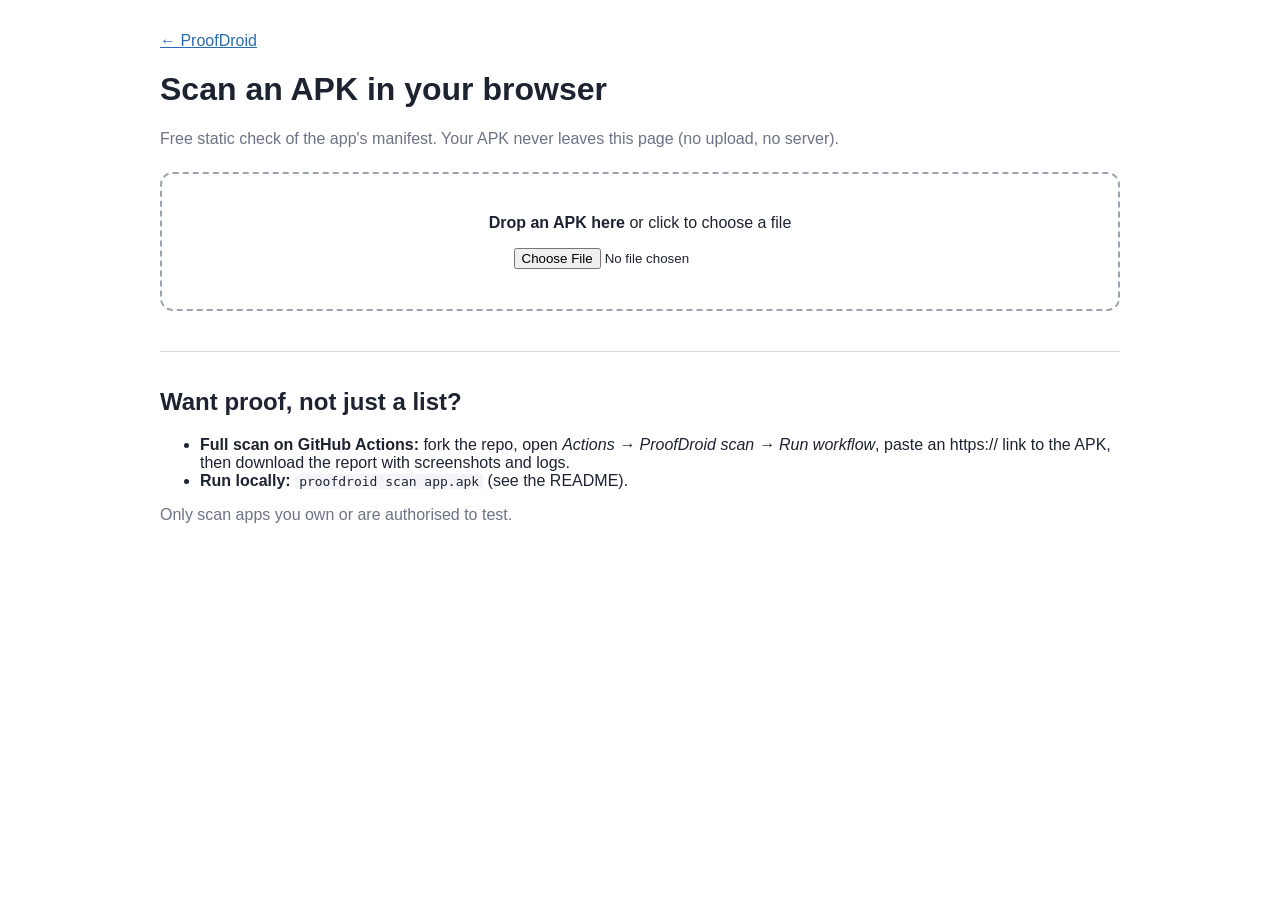
<file: docs/scan/index.html>
<!DOCTYPE html>
<html lang="en">
<head>
<meta charset="utf-8">
<meta name="viewport" content="width=device-width, initial-scale=1">
<meta http-equiv="Content-Security-Policy" content="default-src 'none'; script-src 'self'; style-src 'self'; img-src 'self'; connect-src 'none'; base-uri 'none'; form-action 'none'">
<meta name="referrer" content="no-referrer">
<title>ProofDroid · Scan an APK in your browser</title>
<link rel="stylesheet" href="style.css">
</head>
<body>
<header>
  <a href="../">← ProofDroid</a>
  <h1>Scan an APK in your browser</h1>
  <p class="muted">Free static check of the app's manifest. Your APK never leaves this page (no upload, no server).</p>
</header>
<label id="drop" for="apk">
  <strong>Drop an APK here</strong> or click to choose a file
  <input id="apk" type="file" accept=".apk,application/vnd.android.package-archive">
</label>
<p id="status" class="muted" role="status"></p>
<section id="result"></section>
<section class="next">
  <h2>Want proof, not just a list?</h2>
  <ul>
    <li><strong>Full scan on GitHub Actions:</strong> fork the repo, open <em>Actions → ProofDroid scan → Run workflow</em>,
      paste an https:// link to the APK, then download the report with screenshots and logs.</li>
    <li><strong>Run locally:</strong> <code>proofdroid scan app.apk</code> (see the README).</li>
  </ul>
  <p class="muted">Only scan apps you own or are authorised to test.</p>
</section>
<script src="axml.js"></script>
<script src="scan.js"></script>
</body>
</html>
</file>
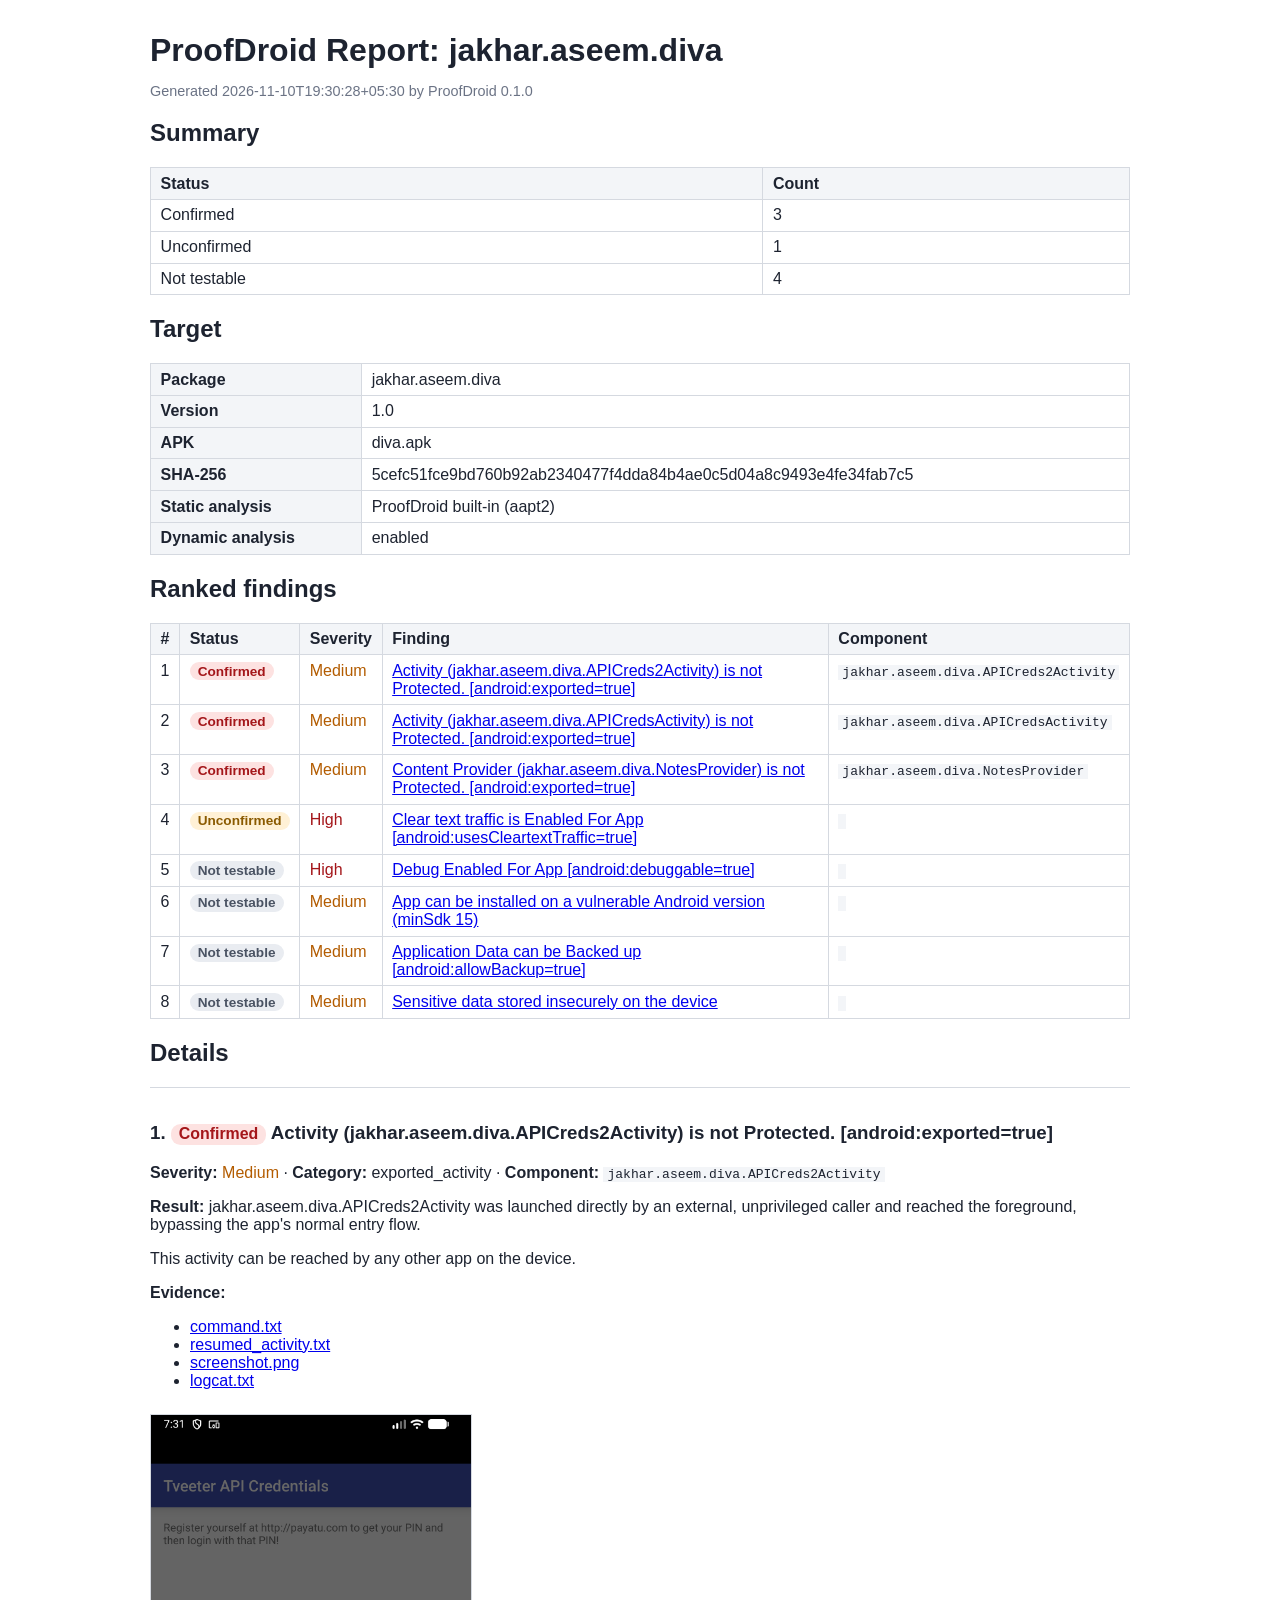
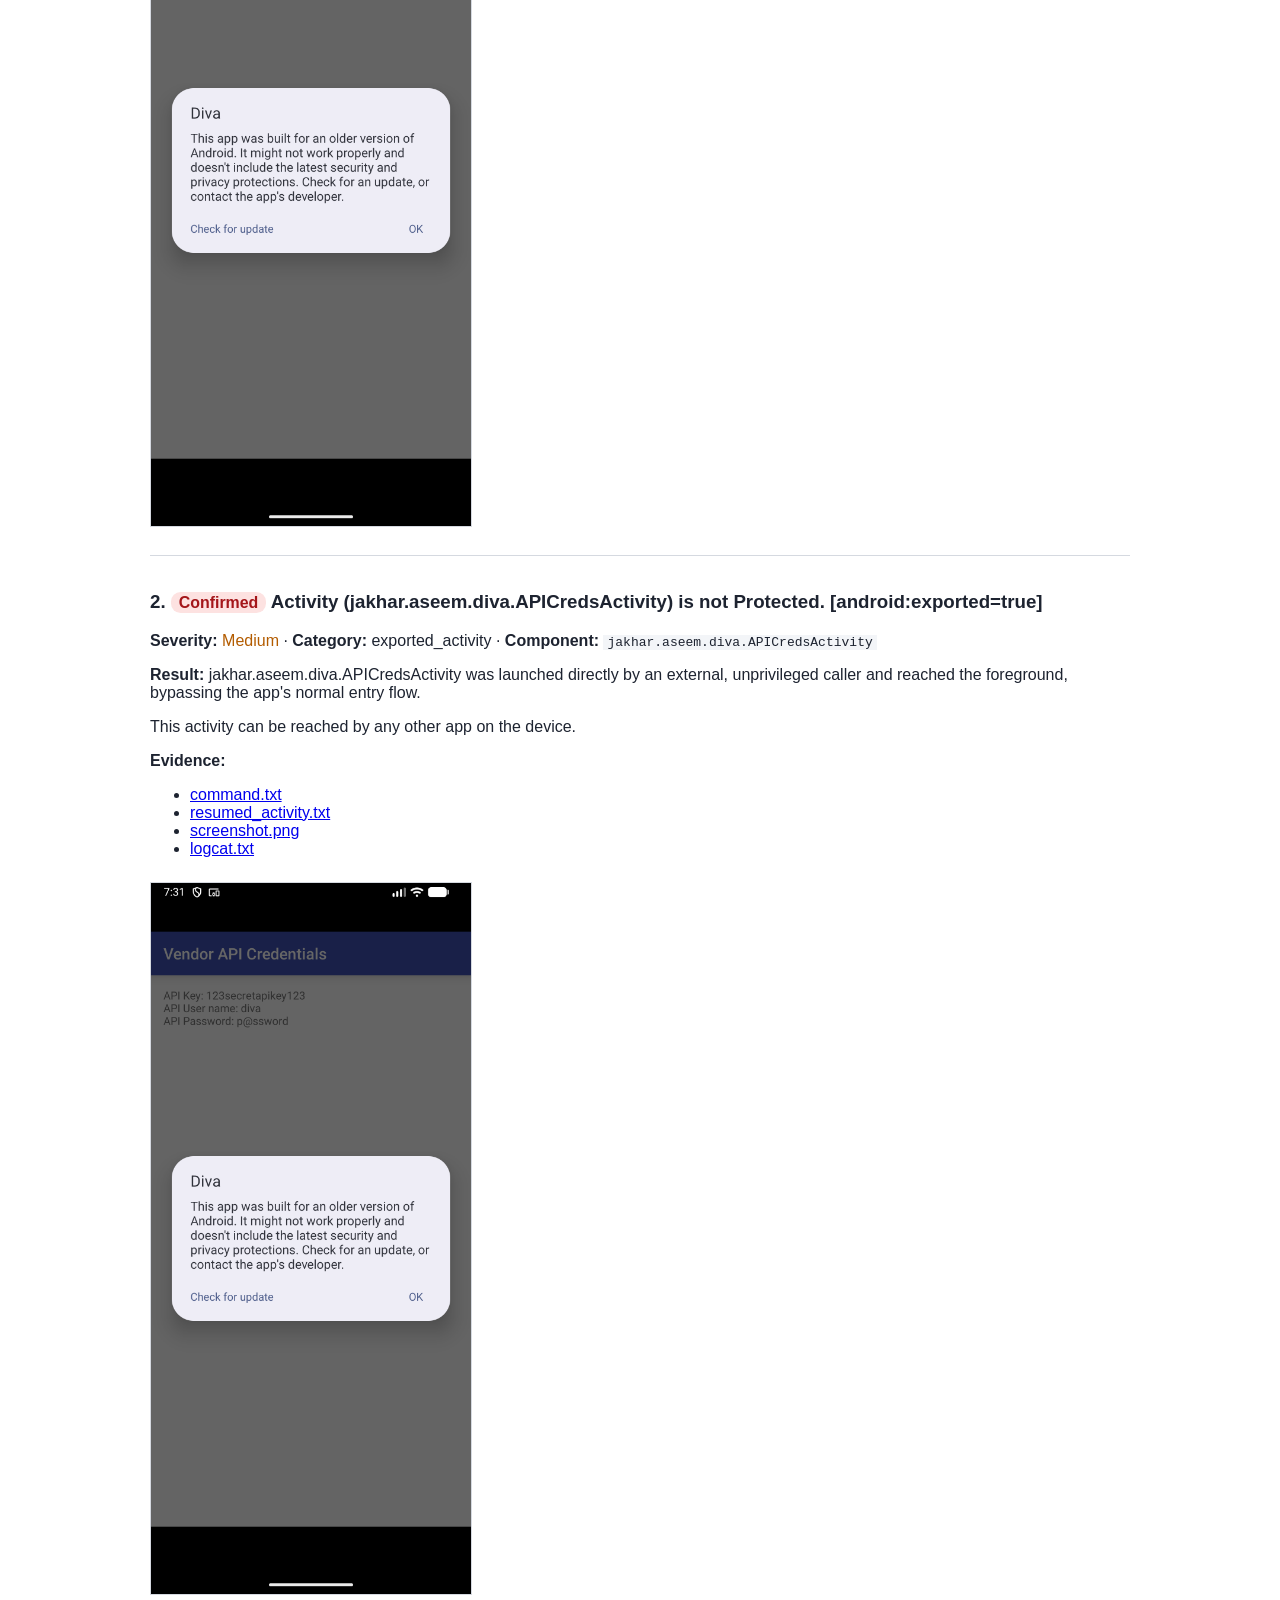
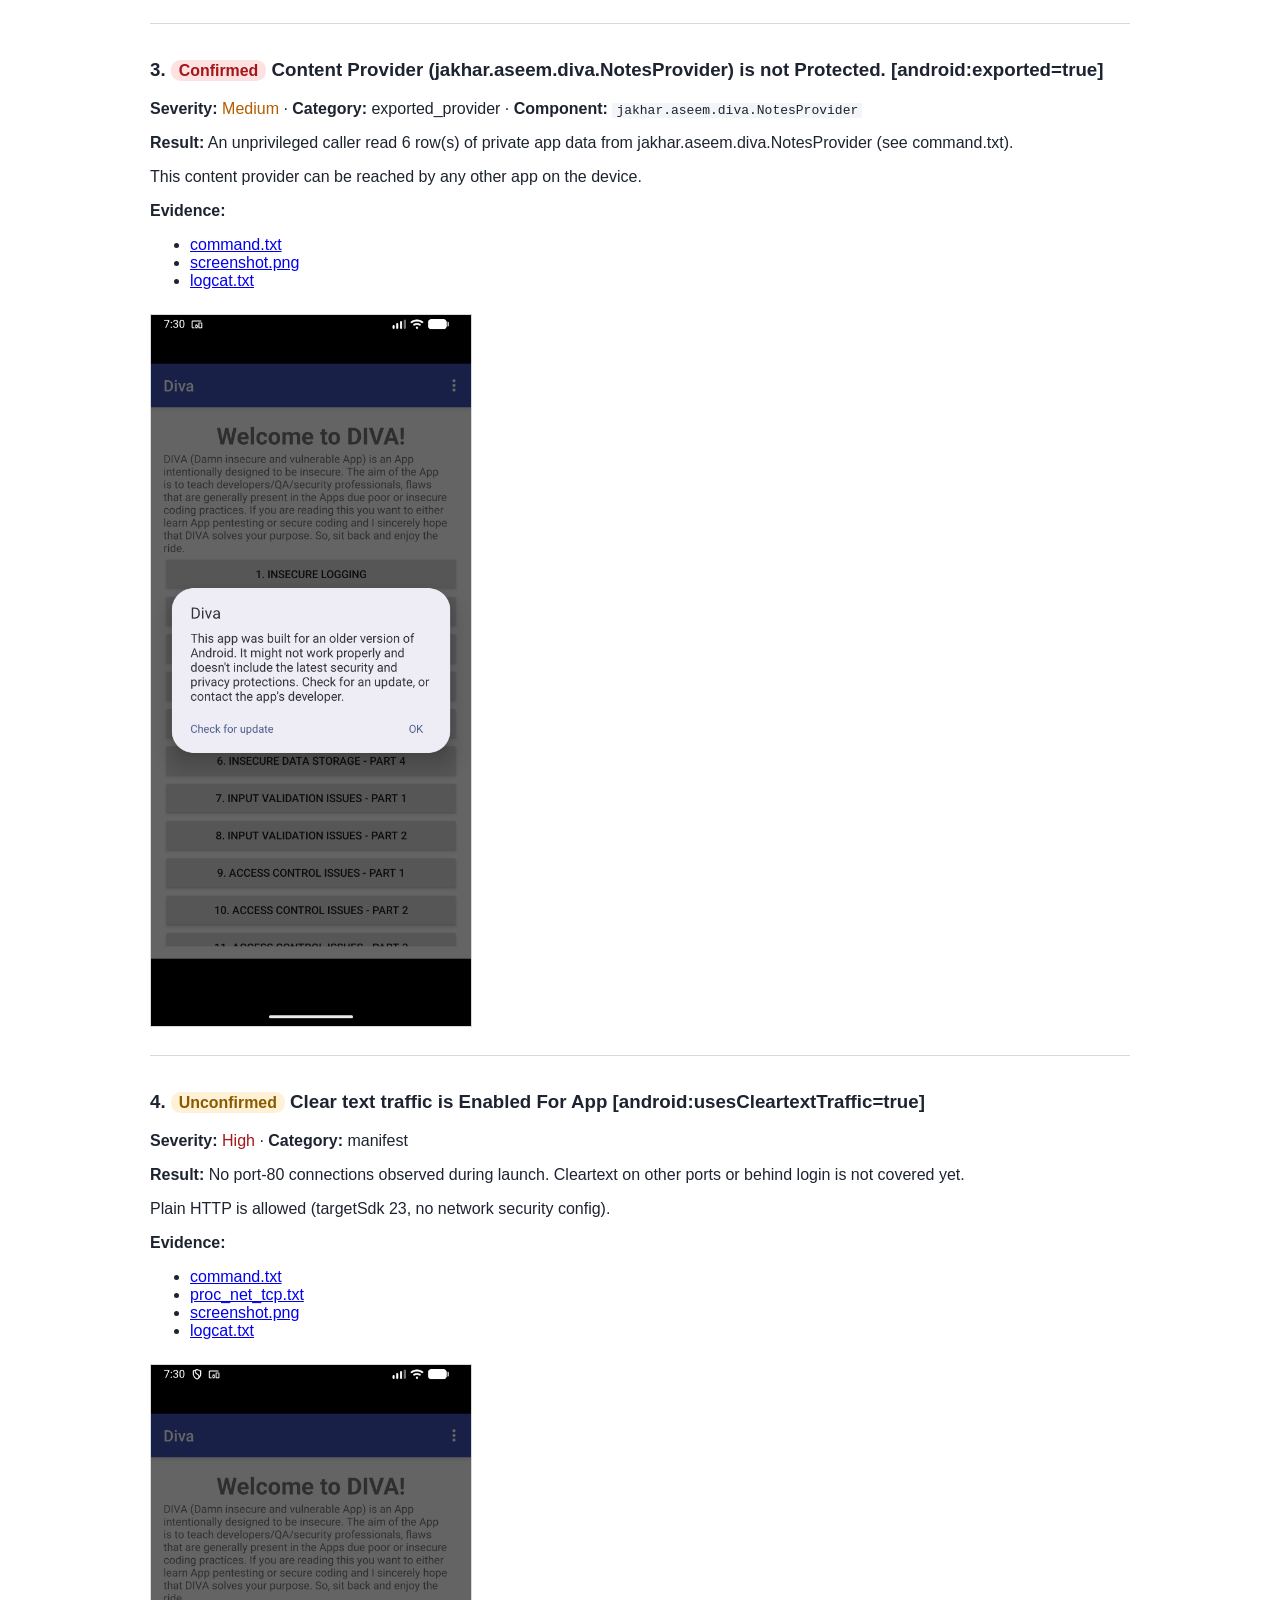
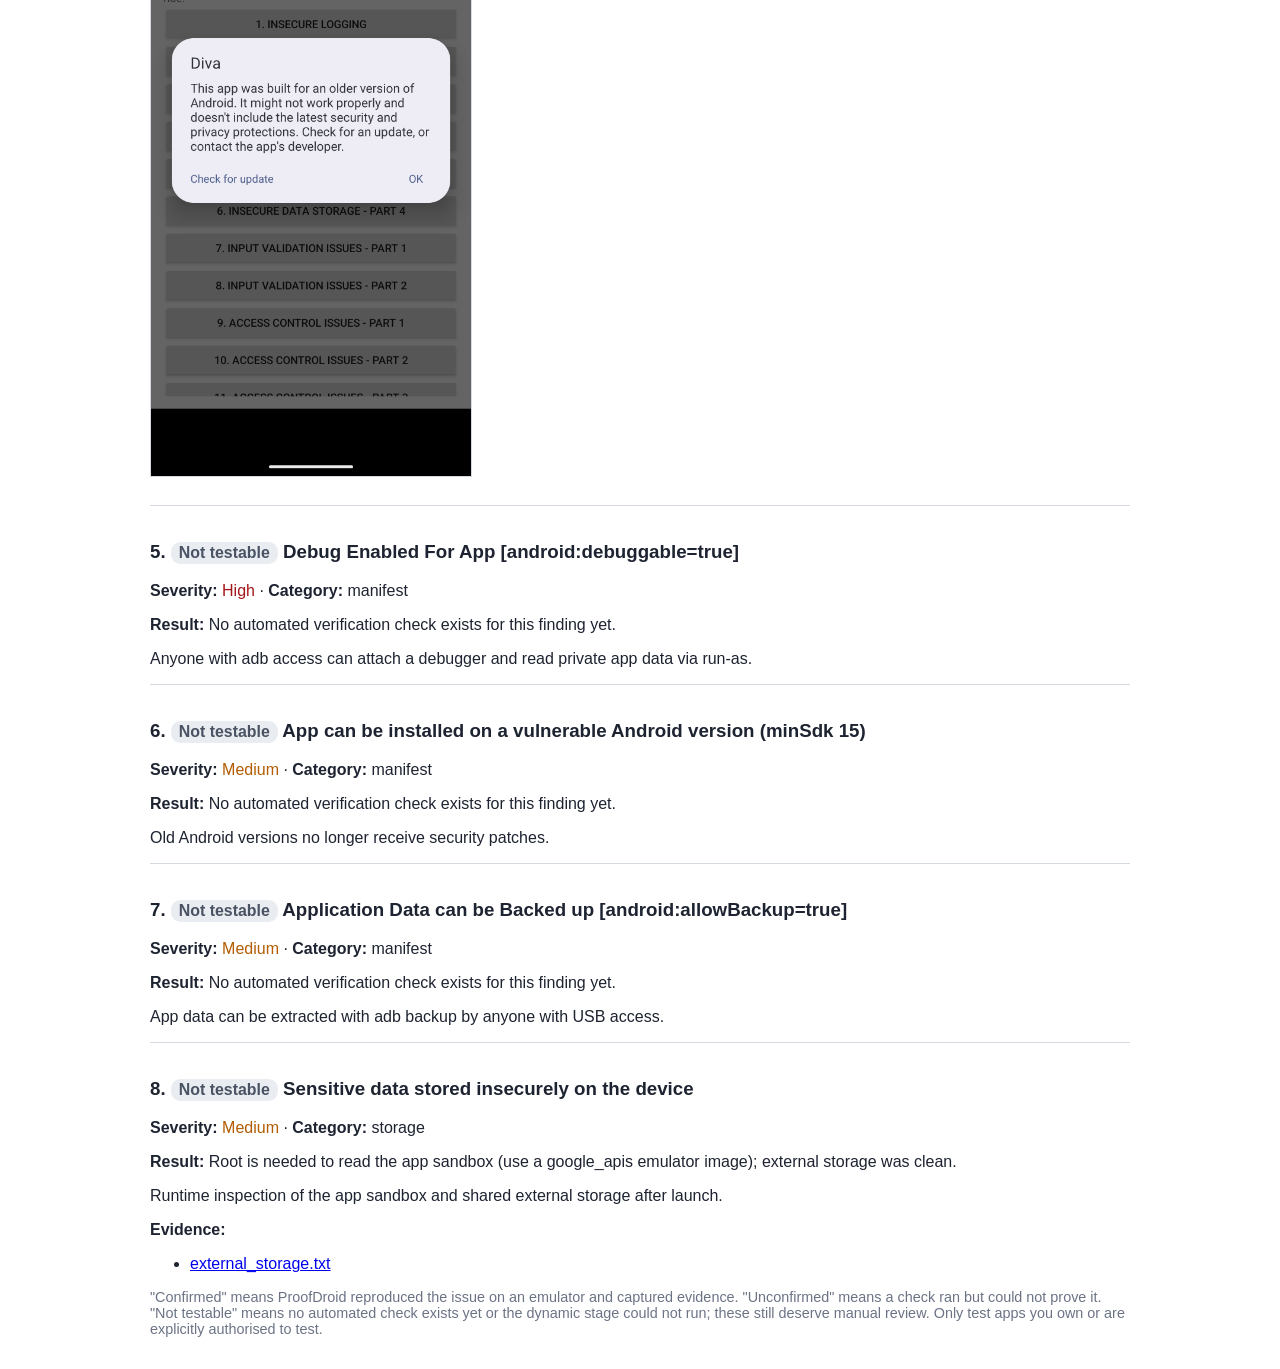
<file: docs/sample-report/report.html>
<!DOCTYPE html><html lang="en"><head><meta charset="utf-8">
<meta http-equiv="Content-Security-Policy" content="default-src &#x27;none&#x27;; img-src &#x27;self&#x27; file:; style-src &#x27;sha256-kuBE04HwlYr81cEGp1jZN5JV/uTBhXIb0fKshpLS9G4=&#x27;; base-uri &#x27;none&#x27;; form-action &#x27;none&#x27;">
<meta name="referrer" content="no-referrer">
<title>ProofDroid Report: jakhar.aseem.diva</title>
<style>body{font-family:-apple-system,Segoe UI,Roboto,sans-serif;max-width:980px;margin:2rem auto;padding:0 1rem;color:#1d2330}
h1{margin-bottom:.2rem}table{border-collapse:collapse;width:100%;margin:1rem 0}
th,td{border:1px solid #d5d9e0;padding:.4rem .6rem;text-align:left;vertical-align:top}th{background:#f3f5f8}
.badge{display:inline-block;padding:.1rem .5rem;border-radius:.6rem;font-size:.85em;font-weight:600}
.s-confirmed{background:#fde2e1;color:#a4161a}.s-unconfirmed{background:#fff1d6;color:#8a5a00}
.s-not-testable{background:#e9ecf1;color:#4a5363}.sev-high{color:#a4161a}.sev-medium{color:#b35c00}
.sev-low{color:#2b6cb0}.sev-info{color:#4a5363}.finding{border-top:1px solid #d5d9e0;padding-top:1rem;margin-top:1rem}
img{max-width:320px;border:1px solid #d5d9e0;margin:.5rem 0}code{background:#f3f5f8;padding:0 .25rem}
.muted{color:#6b7385;font-size:.9em}</style></head><body>
<h1>ProofDroid Report: jakhar.aseem.diva</h1>
<p class="muted">Generated 2026-11-10T19:30:28+05:30 by ProofDroid 0.1.0</p>
<h2>Summary</h2><table><tr><th>Status</th><th>Count</th></tr>
<tr><td>Confirmed</td><td>3</td></tr>
<tr><td>Unconfirmed</td><td>1</td></tr>
<tr><td>Not testable</td><td>4</td></tr>
</table><h2>Target</h2><table>
<tr><th>Package</th><td>jakhar.aseem.diva</td></tr>
<tr><th>Version</th><td>1.0</td></tr>
<tr><th>APK</th><td>diva.apk</td></tr>
<tr><th>SHA-256</th><td>5cefc51fce9bd760b92ab2340477f4dda84b4ae0c5d04a8c9493e4fe34fab7c5</td></tr>
<tr><th>Static analysis</th><td>ProofDroid built-in (aapt2)</td></tr>
<tr><th>Dynamic analysis</th><td>enabled</td></tr>
</table><h2>Ranked findings</h2><table><tr><th>#</th><th>Status</th><th>Severity</th><th>Finding</th><th>Component</th></tr>
<tr><td>1</td><td><span class="badge s-confirmed">Confirmed</span></td><td class="sev-medium">Medium</td><td><a href="#finding-1">Activity (jakhar.aseem.diva.APICreds2Activity) is not Protected. [android:exported=true]</a></td><td><code>jakhar.aseem.diva.APICreds2Activity</code></td></tr>
<tr><td>2</td><td><span class="badge s-confirmed">Confirmed</span></td><td class="sev-medium">Medium</td><td><a href="#finding-2">Activity (jakhar.aseem.diva.APICredsActivity) is not Protected. [android:exported=true]</a></td><td><code>jakhar.aseem.diva.APICredsActivity</code></td></tr>
<tr><td>3</td><td><span class="badge s-confirmed">Confirmed</span></td><td class="sev-medium">Medium</td><td><a href="#finding-3">Content Provider (jakhar.aseem.diva.NotesProvider) is not Protected. [android:exported=true]</a></td><td><code>jakhar.aseem.diva.NotesProvider</code></td></tr>
<tr><td>4</td><td><span class="badge s-unconfirmed">Unconfirmed</span></td><td class="sev-high">High</td><td><a href="#finding-4">Clear text traffic is Enabled For App [android:usesCleartextTraffic=true]</a></td><td><code></code></td></tr>
<tr><td>5</td><td><span class="badge s-not-testable">Not testable</span></td><td class="sev-high">High</td><td><a href="#finding-5">Debug Enabled For App [android:debuggable=true]</a></td><td><code></code></td></tr>
<tr><td>6</td><td><span class="badge s-not-testable">Not testable</span></td><td class="sev-medium">Medium</td><td><a href="#finding-6">App can be installed on a vulnerable Android version (minSdk 15)</a></td><td><code></code></td></tr>
<tr><td>7</td><td><span class="badge s-not-testable">Not testable</span></td><td class="sev-medium">Medium</td><td><a href="#finding-7">Application Data can be Backed up [android:allowBackup=true]</a></td><td><code></code></td></tr>
<tr><td>8</td><td><span class="badge s-not-testable">Not testable</span></td><td class="sev-medium">Medium</td><td><a href="#finding-8">Sensitive data stored insecurely on the device</a></td><td><code></code></td></tr>
</table><h2>Details</h2>
<div class="finding" id="finding-1">
<h3>1. <span class="badge s-confirmed">Confirmed</span> Activity (jakhar.aseem.diva.APICreds2Activity) is not Protected. [android:exported=true]</h3>
<p><b>Severity:</b> <span class="sev-medium">Medium</span> &middot; <b>Category:</b> exported_activity
 &middot; <b>Component:</b> <code>jakhar.aseem.diva.APICreds2Activity</code>
</p>
<p><b>Result:</b> jakhar.aseem.diva.APICreds2Activity was launched directly by an external, unprivileged caller and reached the foreground, bypassing the app&#x27;s normal entry flow.</p>
<p>This activity can be reached by any other app on the device.</p>
<p><b>Evidence:</b></p><ul>
<li><a href="evidence/exported-activity-apicreds2activity/command.txt">command.txt</a></li>
<li><a href="evidence/exported-activity-apicreds2activity/resumed_activity.txt">resumed_activity.txt</a></li>
<li><a href="evidence/exported-activity-apicreds2activity/screenshot.png">screenshot.png</a></li>
<li><a href="evidence/exported-activity-apicreds2activity/logcat.txt">logcat.txt</a></li>
</ul>
<img src="evidence/exported-activity-apicreds2activity/screenshot.png" alt="screenshot for finding 1">
</div>
<div class="finding" id="finding-2">
<h3>2. <span class="badge s-confirmed">Confirmed</span> Activity (jakhar.aseem.diva.APICredsActivity) is not Protected. [android:exported=true]</h3>
<p><b>Severity:</b> <span class="sev-medium">Medium</span> &middot; <b>Category:</b> exported_activity
 &middot; <b>Component:</b> <code>jakhar.aseem.diva.APICredsActivity</code>
</p>
<p><b>Result:</b> jakhar.aseem.diva.APICredsActivity was launched directly by an external, unprivileged caller and reached the foreground, bypassing the app&#x27;s normal entry flow.</p>
<p>This activity can be reached by any other app on the device.</p>
<p><b>Evidence:</b></p><ul>
<li><a href="evidence/exported-activity-apicredsactivity/command.txt">command.txt</a></li>
<li><a href="evidence/exported-activity-apicredsactivity/resumed_activity.txt">resumed_activity.txt</a></li>
<li><a href="evidence/exported-activity-apicredsactivity/screenshot.png">screenshot.png</a></li>
<li><a href="evidence/exported-activity-apicredsactivity/logcat.txt">logcat.txt</a></li>
</ul>
<img src="evidence/exported-activity-apicredsactivity/screenshot.png" alt="screenshot for finding 2">
</div>
<div class="finding" id="finding-3">
<h3>3. <span class="badge s-confirmed">Confirmed</span> Content Provider (jakhar.aseem.diva.NotesProvider) is not Protected. [android:exported=true]</h3>
<p><b>Severity:</b> <span class="sev-medium">Medium</span> &middot; <b>Category:</b> exported_provider
 &middot; <b>Component:</b> <code>jakhar.aseem.diva.NotesProvider</code>
</p>
<p><b>Result:</b> An unprivileged caller read 6 row(s) of private app data from jakhar.aseem.diva.NotesProvider (see command.txt).</p>
<p>This content provider can be reached by any other app on the device.</p>
<p><b>Evidence:</b></p><ul>
<li><a href="evidence/exported-provider-notesprovider/command.txt">command.txt</a></li>
<li><a href="evidence/exported-provider-notesprovider/screenshot.png">screenshot.png</a></li>
<li><a href="evidence/exported-provider-notesprovider/logcat.txt">logcat.txt</a></li>
</ul>
<img src="evidence/exported-provider-notesprovider/screenshot.png" alt="screenshot for finding 3">
</div>
<div class="finding" id="finding-4">
<h3>4. <span class="badge s-unconfirmed">Unconfirmed</span> Clear text traffic is Enabled For App [android:usesCleartextTraffic=true]</h3>
<p><b>Severity:</b> <span class="sev-high">High</span> &middot; <b>Category:</b> manifest
</p>
<p><b>Result:</b> No port-80 connections observed during launch. Cleartext on other ports or behind login is not covered yet.</p>
<p>Plain HTTP is allowed (targetSdk 23, no network security config).</p>
<p><b>Evidence:</b></p><ul>
<li><a href="evidence/manifest-clear-text-traffic/command.txt">command.txt</a></li>
<li><a href="evidence/manifest-clear-text-traffic/proc_net_tcp.txt">proc_net_tcp.txt</a></li>
<li><a href="evidence/manifest-clear-text-traffic/screenshot.png">screenshot.png</a></li>
<li><a href="evidence/manifest-clear-text-traffic/logcat.txt">logcat.txt</a></li>
</ul>
<img src="evidence/manifest-clear-text-traffic/screenshot.png" alt="screenshot for finding 4">
</div>
<div class="finding" id="finding-5">
<h3>5. <span class="badge s-not-testable">Not testable</span> Debug Enabled For App [android:debuggable=true]</h3>
<p><b>Severity:</b> <span class="sev-high">High</span> &middot; <b>Category:</b> manifest
</p>
<p><b>Result:</b> No automated verification check exists for this finding yet.</p>
<p>Anyone with adb access can attach a debugger and read private app data via run-as.</p>
</div>
<div class="finding" id="finding-6">
<h3>6. <span class="badge s-not-testable">Not testable</span> App can be installed on a vulnerable Android version (minSdk 15)</h3>
<p><b>Severity:</b> <span class="sev-medium">Medium</span> &middot; <b>Category:</b> manifest
</p>
<p><b>Result:</b> No automated verification check exists for this finding yet.</p>
<p>Old Android versions no longer receive security patches.</p>
</div>
<div class="finding" id="finding-7">
<h3>7. <span class="badge s-not-testable">Not testable</span> Application Data can be Backed up [android:allowBackup=true]</h3>
<p><b>Severity:</b> <span class="sev-medium">Medium</span> &middot; <b>Category:</b> manifest
</p>
<p><b>Result:</b> No automated verification check exists for this finding yet.</p>
<p>App data can be extracted with adb backup by anyone with USB access.</p>
</div>
<div class="finding" id="finding-8">
<h3>8. <span class="badge s-not-testable">Not testable</span> Sensitive data stored insecurely on the device</h3>
<p><b>Severity:</b> <span class="sev-medium">Medium</span> &middot; <b>Category:</b> storage
</p>
<p><b>Result:</b> Root is needed to read the app sandbox (use a google_apis emulator image); external storage was clean.</p>
<p>Runtime inspection of the app sandbox and shared external storage after launch.</p>
<p><b>Evidence:</b></p><ul>
<li><a href="evidence/storage-sandbox/external_storage.txt">external_storage.txt</a></li>
</ul>
</div>
<p class="muted">&quot;Confirmed&quot; means ProofDroid reproduced the issue on an emulator and captured evidence. &quot;Unconfirmed&quot; means a check ran but could not prove it. &quot;Not testable&quot; means no automated check exists yet or the dynamic stage could not run; these still deserve manual review. Only test apps you own or are explicitly authorised to test.</p></body></html>
</file>
<file: docs/scan/style.css>
body{font-family:-apple-system,Segoe UI,Roboto,sans-serif;max-width:960px;margin:2rem auto;padding:0 1rem;color:#1d2330}
a{color:#2b6cb0}.muted{color:#6b7385}.note{background:#fff6dd;padding:.6rem .8rem;border-radius:.4rem}
#drop{display:block;border:2px dashed #9aa3b2;border-radius:.8rem;padding:2.5rem;text-align:center;cursor:pointer;margin:1.5rem 0}
#drop.over{background:#eef4ff;border-color:#2b6cb0}#apk{display:block;margin:1rem auto 0}
table{border-collapse:collapse;width:100%;margin:1rem 0}th,td{border:1px solid #d5d9e0;padding:.45rem .6rem;text-align:left;vertical-align:top}
th{background:#f3f5f8}.sev-high{color:#a4161a;font-weight:600}.sev-medium{color:#b35c00;font-weight:600}.sev-info{color:#4a5363}
.next{margin-top:2.5rem;border-top:1px solid #d5d9e0;padding-top:1rem}code{background:#f3f5f8;padding:0 .25rem}
</file>
